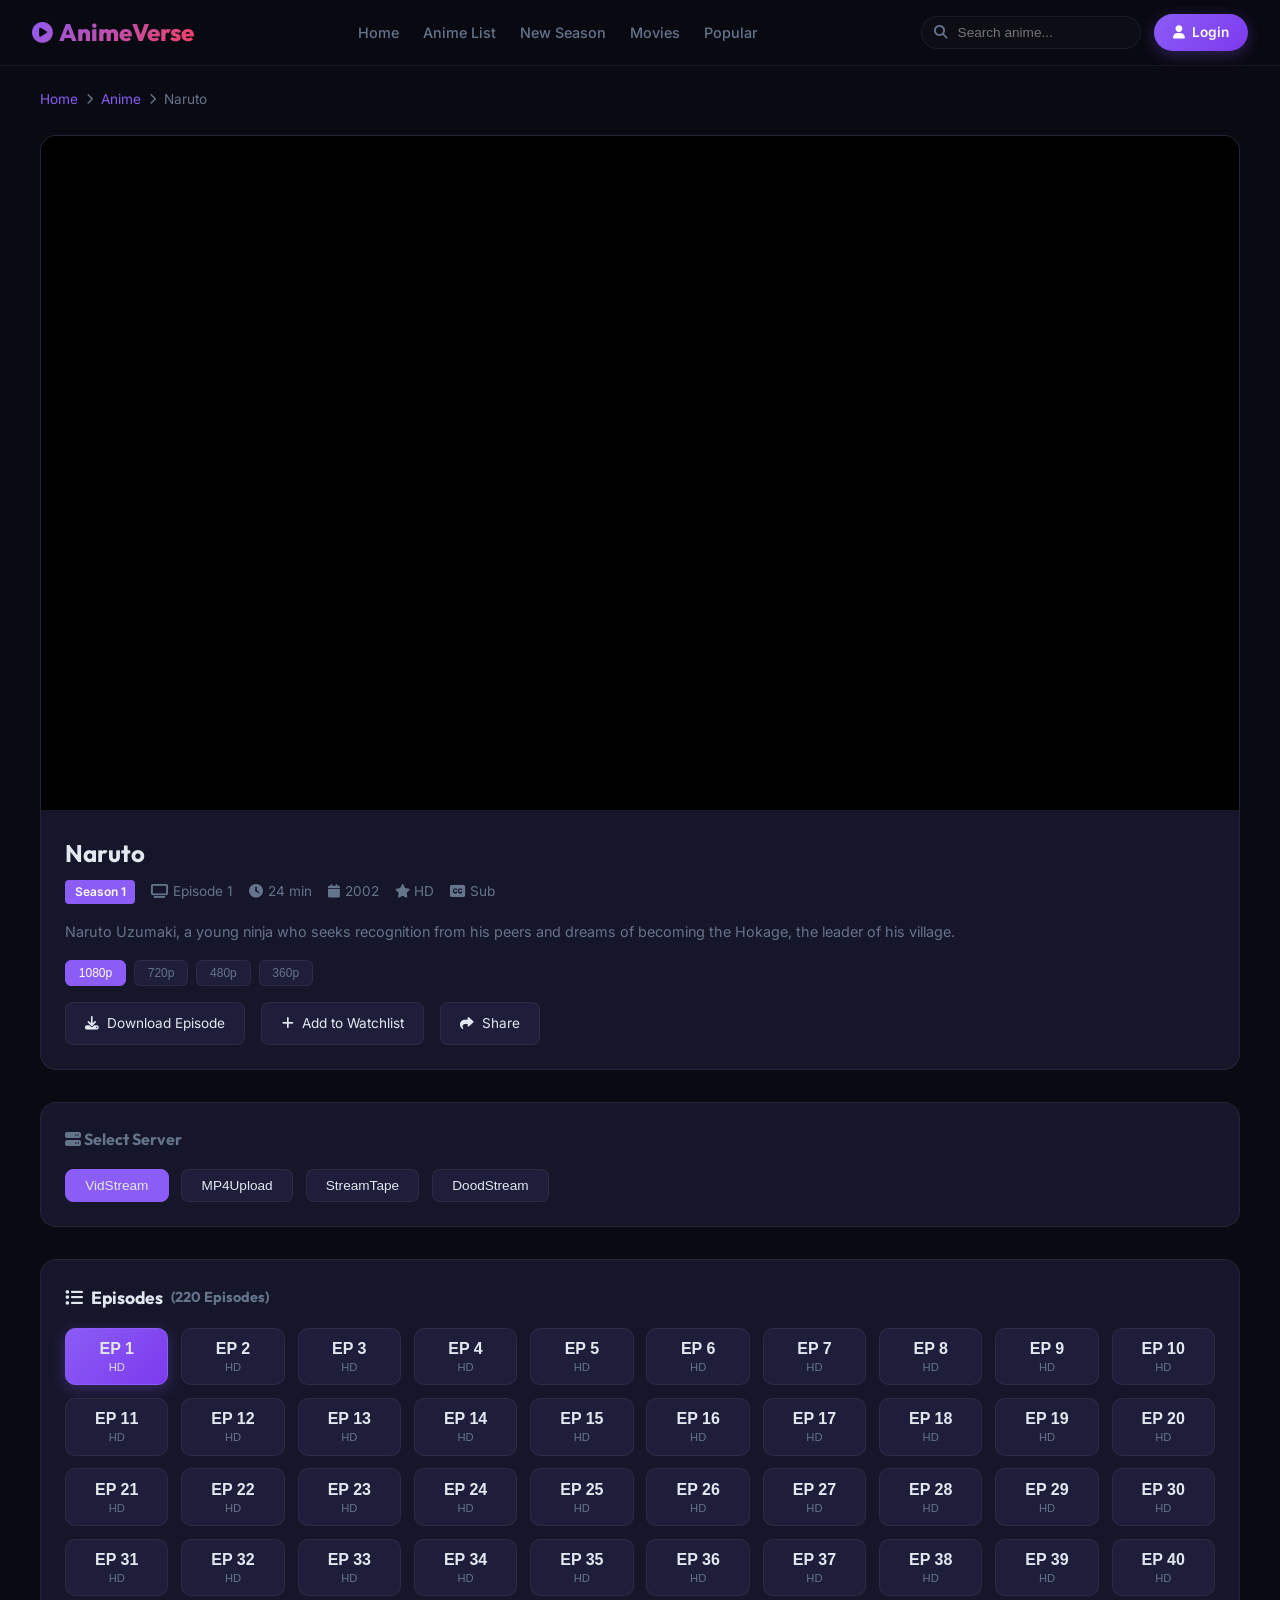
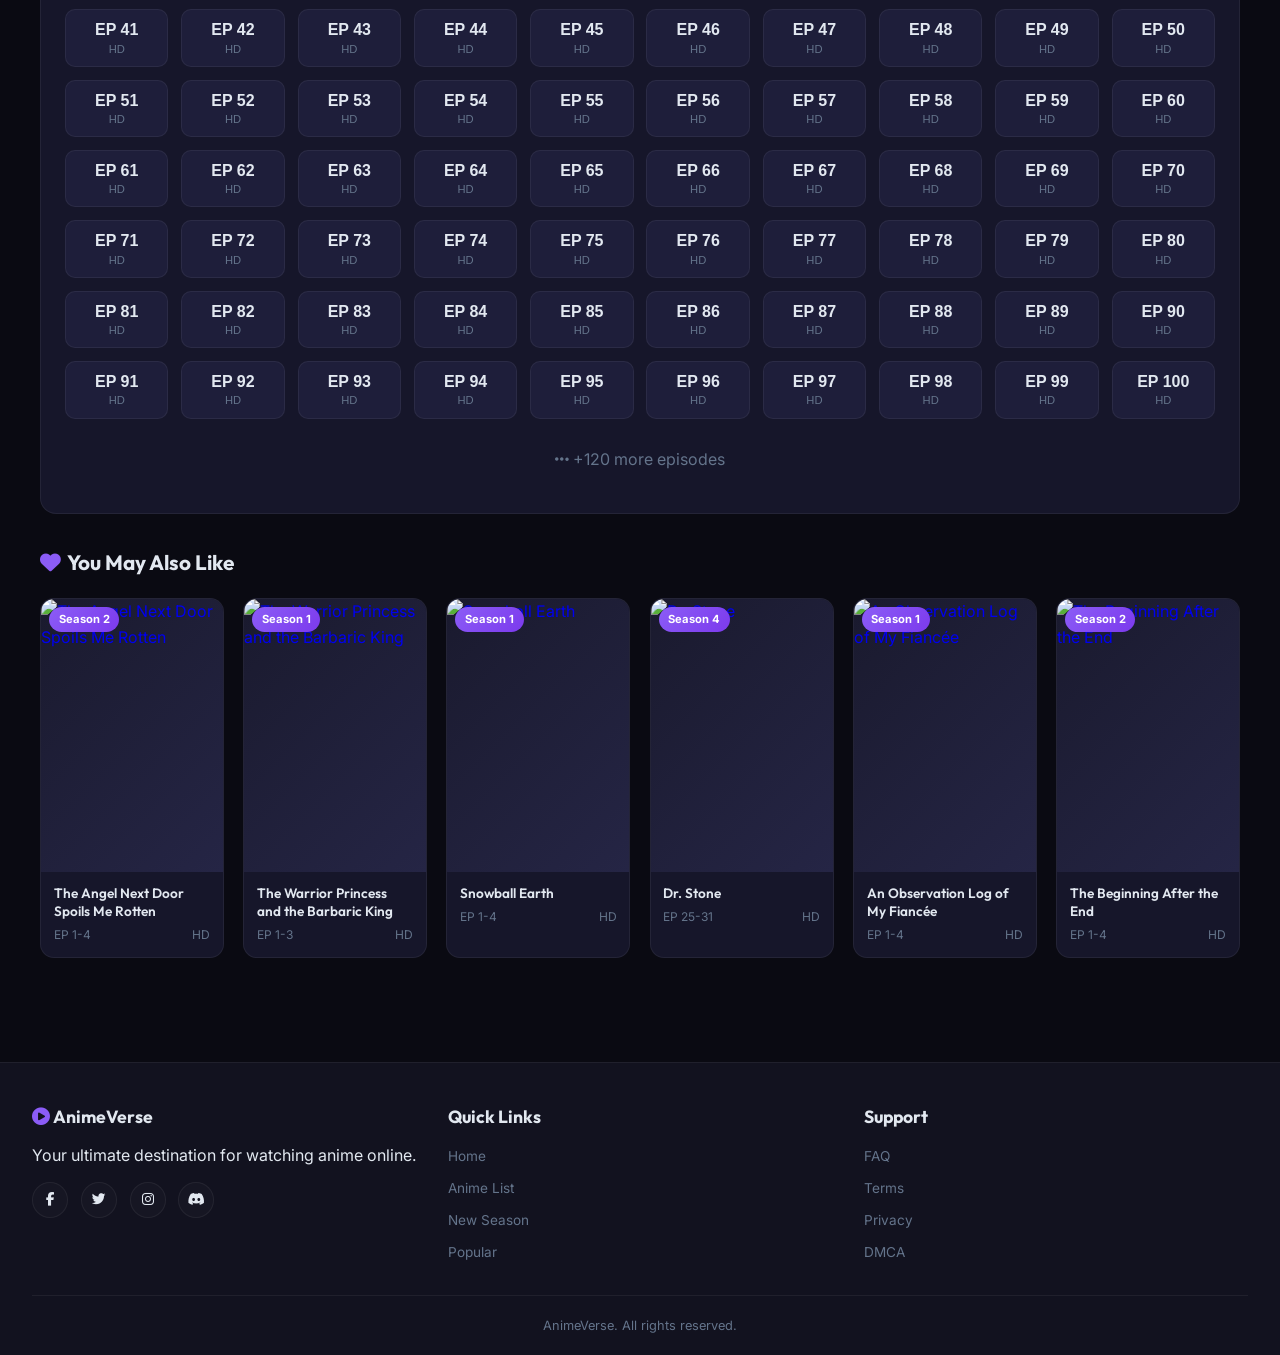
<file: index.html>
<!DOCTYPE html>
<html lang="en">
<head>
    <meta charset="UTF-8">
    <meta name="viewport" content="width=device-width, initial-scale=1.0">
    <title>Watch Anime - AnimeVerse</title>
    <link href="https://fonts.googleapis.com/css2?family=Outfit:wght@300;400;500;600;700;800&family=Inter:wght@300;400;500;600&display=swap" rel="stylesheet">
    <link rel="stylesheet" href="https://cdnjs.cloudflare.com/ajax/libs/font-awesome/6.4.0/css/all.min.css">
    <style>
    :root {
        --primary: #8b5cf6;
        --primary-dark: #7c3aed;
        --accent: #f43f5e;
        --bg: #0a0a12;
        --bg-light: #12121f;
        --bg-card: #16162a;
        --bg-hover: #1e1e3a;
        --text: #e2e8f0;
        --text-muted: #64748b;
        --border: rgba(255,255,255,0.06);
        --glass: rgba(255,255,255,0.02);
    }
    * { margin: 0; padding: 0; box-sizing: border-box; }
    body {
        font-family: 'Inter', -apple-system, BlinkMacSystemFont, 'Segoe UI', sans-serif;
        background: var(--bg);
        color: var(--text);
        overflow-x: hidden;
        line-height: 1.6;
    }
    h1, h2, h3, h4, .logo { font-family: 'Outfit', -apple-system, sans-serif; }
    ::-webkit-scrollbar { width: 6px; }
    ::-webkit-scrollbar-track { background: var(--bg); }
    ::-webkit-scrollbar-thumb { background: var(--primary); border-radius: 3px; }

    .page-loader {
        position: fixed; inset: 0; z-index: 99999;
        background: var(--bg);
        display: flex; flex-direction: column;
        align-items: center; justify-content: center;
        transition: opacity 0.5s, visibility 0.5s;
    }
    .page-loader.hidden { opacity: 0; visibility: hidden; }
    .loader-ring {
        width: 50px; height: 50px;
        border: 3px solid var(--bg-hover);
        border-top-color: var(--primary);
        border-radius: 50%;
        animation: spin 1s linear infinite;
    }
    .loader-text {
        margin-top: 1rem; color: var(--text-muted);
        font-size: 0.85rem; letter-spacing: 2px;
    }
    @keyframes spin { to { transform: rotate(360deg); } }

    header {
        position: fixed; top: 0; width: 100%; z-index: 1000;
        background: rgba(10, 10, 18, 0.95);
        backdrop-filter: blur(20px);
        border-bottom: 1px solid var(--border);
    }
    .header-container {
        max-width: 1400px; margin: 0 auto; padding: 0 2rem;
        display: flex; align-items: center; justify-content: space-between;
        height: 65px;
    }
    .logo {
        font-size: 1.5rem; font-weight: 800;
        background: linear-gradient(135deg, var(--primary), var(--accent));
        -webkit-background-clip: text; -webkit-text-fill-color: transparent;
        display: flex; align-items: center; gap: 0.4rem; cursor: pointer;
        text-decoration: none;
    }
    .logo i { font-size: 1.3rem; }
    nav ul { display: flex; list-style: none; gap: 1.5rem; }
    nav a {
        color: var(--text-muted); text-decoration: none;
        font-weight: 500; font-size: 0.9rem; transition: all 0.3s;
        position: relative; padding: 0.3rem 0;
    }
    nav a:hover, nav a.active { color: var(--text); }
    nav a::after {
        content: ''; position: absolute; bottom: -2px; left: 0;
        width: 0; height: 2px;
        background: linear-gradient(90deg, var(--primary), var(--accent));
        transition: width 0.3s;
    }
    nav a:hover::after, nav a.active::after { width: 100%; }

    .header-actions { display: flex; align-items: center; gap: 0.8rem; }
    .search-box { position: relative; }
    .search-box input {
        background: var(--glass); border: 1px solid var(--border);
        border-radius: 50px; padding: 0.5rem 1rem 0.5rem 2.2rem;
        color: var(--text); width: 220px; outline: none;
        transition: all 0.3s; font-size: 0.85rem;
    }
    .search-box input:focus {
        border-color: var(--primary); width: 280px; background: var(--bg-card);
    }
    .search-box i { position: absolute; left: 0.8rem; top: 50%; transform: translateY(-50%); color: var(--text-muted); font-size: 0.85rem; }

    .btn {
        padding: 0.5rem 1.2rem; border-radius: 50px; border: none;
        cursor: pointer; font-weight: 600; font-size: 0.85rem;
        transition: all 0.3s;
        text-decoration: none; display: inline-flex; align-items: center; gap: 0.4rem;
    }
    .btn-primary {
        background: linear-gradient(135deg, var(--primary), var(--primary-dark));
        color: white; box-shadow: 0 4px 15px rgba(139, 92, 246, 0.3);
    }
    .btn-primary:hover { transform: translateY(-2px); box-shadow: 0 6px 20px rgba(139, 92, 246, 0.4); }
    .btn-outline { background: transparent; border: 1px solid var(--border); color: var(--text); }
    .btn-outline:hover { border-color: var(--primary); color: var(--primary); }

    .mobile-menu-btn {
        display: none; background: none; border: none;
        color: var(--text); font-size: 1.3rem; cursor: pointer;
    }

    main { margin-top: 65px; padding: 1.5rem; }

    .watch-container {
        max-width: 1200px;
        margin: 0 auto;
    }

    .breadcrumb {
        display: flex;
        align-items: center;
        gap: 0.5rem;
        margin-bottom: 1.5rem;
        color: var(--text-muted);
        font-size: 0.85rem;
    }
    .breadcrumb a {
        color: var(--primary);
        text-decoration: none;
    }
    .breadcrumb a:hover {
        text-decoration: underline;
    }

    .video-section {
        background: var(--bg-card);
        border-radius: 16px;
        overflow: hidden;
        border: 1px solid var(--border);
        margin-bottom: 2rem;
    }

    .video-player-wrapper {
        position: relative;
        padding-bottom: 56.25%;
        background: #000;
    }

    .video-player-wrapper iframe {
        position: absolute;
        inset: 0;
        width: 100%;
        height: 100%;
        border: none;
    }

    .video-player-wrapper .video-fallback {
        position: absolute;
        inset: 0;
        display: flex;
        flex-direction: column;
        align-items: center;
        justify-content: center;
        background: linear-gradient(135deg, #1a1a2e, #0a0a12);
        color: var(--text);
        text-align: center;
        padding: 2rem;
    }

    .video-player-wrapper .video-fallback i {
        font-size: 4rem;
        color: var(--primary);
        margin-bottom: 1rem;
    }

    .video-player-wrapper .video-fallback h3 {
        font-size: 1.5rem;
        margin-bottom: 0.5rem;
    }

    .video-player-wrapper .video-fallback p {
        color: var(--text-muted);
        margin-bottom: 1.5rem;
    }

    .video-info {
        padding: 1.5rem;
    }

    .video-info h1 {
        font-size: 1.5rem;
        font-weight: 700;
        margin-bottom: 0.5rem;
    }

    .video-meta {
        display: flex;
        gap: 1rem;
        color: var(--text-muted);
        font-size: 0.85rem;
        margin-bottom: 1rem;
        flex-wrap: wrap;
    }

    .video-meta span {
        display: flex;
        align-items: center;
        gap: 0.3rem;
    }

    .video-meta .badge {
        background: var(--primary);
        color: white;
        padding: 0.15rem 0.6rem;
        border-radius: 4px;
        font-size: 0.75rem;
        font-weight: 600;
    }

    .video-desc {
        color: var(--text-muted);
        line-height: 1.7;
        font-size: 0.9rem;
    }

    .server-section {
        background: var(--bg-card);
        border-radius: 16px;
        padding: 1.5rem;
        border: 1px solid var(--border);
        margin-bottom: 2rem;
    }

    .server-section h3 {
        font-size: 1rem;
        margin-bottom: 1rem;
        color: var(--text-muted);
    }

    .server-list {
        display: flex;
        gap: 0.8rem;
        flex-wrap: wrap;
    }

    .server-btn {
        padding: 0.5rem 1.2rem;
        border-radius: 8px;
        background: var(--bg-hover);
        border: 1px solid var(--border);
        color: var(--text);
        cursor: pointer;
        font-size: 0.85rem;
        transition: all 0.3s;
    }

    .server-btn:hover, .server-btn.active {
        background: var(--primary);
        border-color: var(--primary);
    }

    .episodes-section {
        background: var(--bg-card);
        border-radius: 16px;
        padding: 1.5rem;
        border: 1px solid var(--border);
        margin-bottom: 2rem;
    }

    .episodes-section h3 {
        font-size: 1.1rem;
        margin-bottom: 1rem;
        display: flex;
        align-items: center;
        gap: 0.5rem;
    }

    .episodes-grid {
        display: grid;
        grid-template-columns: repeat(auto-fill, minmax(100px, 1fr));
        gap: 0.8rem;
    }

    .episode-btn {
        padding: 0.7rem;
        border-radius: 10px;
        background: var(--bg-hover);
        border: 1px solid var(--border);
        color: var(--text);
        cursor: pointer;
        font-size: 0.85rem;
        font-weight: 600;
        transition: all 0.3s;
        text-align: center;
        text-decoration: none;
        display: flex;
        flex-direction: column;
        align-items: center;
        gap: 0.2rem;
    }

    .episode-btn:hover {
        background: var(--primary);
        border-color: var(--primary);
        transform: translateY(-2px);
    }

    .episode-btn.active {
        background: linear-gradient(135deg, var(--primary), var(--primary-dark));
        border-color: var(--primary);
        box-shadow: 0 4px 15px rgba(139, 92, 246, 0.3);
    }

    .episode-btn .ep-num {
        font-size: 1rem;
    }

    .episode-btn .ep-label {
        font-size: 0.7rem;
        color: var(--text-muted);
        font-weight: 400;
    }

    .episode-btn.active .ep-label {
        color: rgba(255,255,255,0.8);
    }

    .episode-btn.watched {
        border-color: #22c55e;
        background: rgba(34, 197, 94, 0.1);
    }

    .related-section {
        margin-bottom: 2rem;
    }

    .section-header {
        display: flex;
        justify-content: space-between;
        align-items: center;
        margin-bottom: 1.2rem;
    }
    .section-header h2 {
        font-size: 1.3rem;
        font-weight: 700;
        display: flex;
        align-items: center;
        gap: 0.4rem;
    }
    .section-header h2 i { color: var(--primary); }

    .anime-grid {
        display: grid;
        grid-template-columns: repeat(auto-fill, minmax(180px, 1fr));
        gap: 1.2rem;
    }
    .anime-card {
        position: relative;
        border-radius: 14px;
        overflow: hidden;
        background: var(--bg-card);
        border: 1px solid var(--border);
        transition: all 0.4s;
        cursor: pointer;
        text-decoration: none;
        display: block;
    }
    .anime-card:hover {
        transform: translateY(-6px);
        border-color: var(--primary);
        box-shadow: 0 15px 30px rgba(0,0,0,0.3);
    }
    .anime-image {
        position: relative;
        aspect-ratio: 2/3;
        overflow: hidden;
        background: linear-gradient(135deg, #1a1a2e, #252545);
    }
    .anime-image img {
        width: 100%;
        height: 100%;
        object-fit: cover;
    }
    .anime-badge {
        position: absolute;
        top: 8px;
        left: 8px;
        background: linear-gradient(135deg, var(--accent), #e11d48);
        color: white;
        padding: 0.2rem 0.6rem;
        border-radius: 50px;
        font-size: 0.7rem;
        font-weight: 700;
        z-index: 2;
    }
    .anime-badge.season {
        background: linear-gradient(135deg, var(--primary), var(--primary-dark));
    }
    .play-overlay {
        position: absolute;
        inset: 0;
        background: rgba(0,0,0,0.5);
        display: flex;
        align-items: center;
        justify-content: center;
        opacity: 0;
        transition: opacity 0.3s;
    }
    .anime-card:hover .play-overlay { opacity: 1; }
    .play-btn {
        width: 50px;
        height: 50px;
        background: rgba(255,255,255,0.15);
        backdrop-filter: blur(10px);
        border-radius: 50%;
        display: flex;
        align-items: center;
        justify-content: center;
        border: 2px solid rgba(255,255,255,0.2);
    }
    .play-btn i { color: white; font-size: 1.2rem; margin-left: 3px; }
    .anime-info { padding: 0.8rem; }
    .anime-info h3 {
        font-size: 0.85rem;
        font-weight: 600;
        margin-bottom: 0.25rem;
        line-height: 1.3;
        color: var(--text);
        display: -webkit-box;
        -webkit-line-clamp: 2;
        -webkit-box-orient: vertical;
        overflow: hidden;
    }
    .anime-meta {
        display: flex;
        justify-content: space-between;
        color: var(--text-muted);
        font-size: 0.75rem;
    }

    /* Quality Selector */
    .quality-selector {
        display: flex;
        gap: 0.5rem;
        margin-top: 1rem;
    }
    .quality-btn {
        padding: 0.3rem 0.8rem;
        border-radius: 6px;
        background: var(--bg-hover);
        border: 1px solid var(--border);
        color: var(--text-muted);
        cursor: pointer;
        font-size: 0.75rem;
        transition: all 0.3s;
    }
    .quality-btn:hover, .quality-btn.active {
        background: var(--primary);
        border-color: var(--primary);
        color: white;
    }

    /* Download Button */
    .download-section {
        display: flex;
        gap: 1rem;
        margin-top: 1rem;
        flex-wrap: wrap;
    }
    .download-btn {
        padding: 0.6rem 1.2rem;
        border-radius: 8px;
        background: var(--bg-hover);
        border: 1px solid var(--border);
        color: var(--text);
        cursor: pointer;
        font-size: 0.85rem;
        transition: all 0.3s;
        display: inline-flex;
        align-items: center;
        gap: 0.5rem;
        text-decoration: none;
    }
    .download-btn:hover {
        background: var(--accent);
        border-color: var(--accent);
        transform: translateY(-2px);
    }

    footer {
        background: var(--bg-light);
        border-top: 1px solid var(--border);
        padding: 2.5rem 2rem 1.2rem;
        margin-top: 3rem;
    }
    .footer-content {
        max-width: 1400px;
        margin: 0 auto;
        display: grid;
        grid-template-columns: repeat(auto-fit, minmax(200px, 1fr));
        gap: 2rem;
        margin-bottom: 1.5rem;
    }
    .footer-section h3 { font-size: 1.1rem; margin-bottom: 0.8rem; }
    .footer-section ul { list-style: none; }
    .footer-section ul li { margin-bottom: 0.4rem; }
    .footer-section a {
        color: var(--text-muted);
        text-decoration: none;
        font-size: 0.85rem;
    }
    .footer-section a:hover { color: var(--primary); }
    .social-links { display: flex; gap: 0.8rem; margin-top: 0.8rem; }
    .social-links a {
        width: 36px;
        height: 36px;
        border-radius: 50%;
        background: var(--glass);
        border: 1px solid var(--border);
        display: flex;
        align-items: center;
        justify-content: center;
        color: var(--text);
        text-decoration: none;
    }
    .footer-bottom {
        max-width: 1400px;
        margin: 0 auto;
        padding-top: 1.2rem;
        border-top: 1px solid var(--border);
        text-align: center;
        color: var(--text-muted);
        font-size: 0.8rem;
    }

    @media (max-width: 768px) {
        .header-container { padding: 0 1rem; height: 60px; }
        nav { display: none; }
        .mobile-menu-btn { display: block; }
        main { padding: 1rem; margin-top: 60px; }
        .video-info h1 { font-size: 1.2rem; }
        .episodes-grid { grid-template-columns: repeat(auto-fill, minmax(80px, 1fr)); }
        .anime-grid { grid-template-columns: repeat(auto-fill, minmax(140px, 1fr)); }
    }
    </style>
</head>
<body>
    <div class="page-loader" id="pageLoader">
        <div class="loader-ring"></div>
        <div class="loader-text">LOADING PLAYER...</div>
    </div>

    <header>
        <div class="header-container">
            <a href="index.html" class="logo"><i class="fas fa-play-circle"></i> AnimeVerse</a>
            <nav>
                <ul>
                    <li><a href="index.html">Home</a></li>
                    <li><a href="anime-list.html">Anime List</a></li>
                    <li><a href="new-season.html">New Season</a></li>
                    <li><a href="movies.html">Movies</a></li>
                    <li><a href="popular.html">Popular</a></li>
                </ul>
            </nav>
            <div class="header-actions">
                <div class="search-box">
                    <i class="fas fa-search"></i>
                    <input type="text" placeholder="Search anime...">
                </div>
                <a href="#" class="btn btn-primary"><i class="fas fa-user"></i> Login</a>
                <button class="mobile-menu-btn"><i class="fas fa-bars"></i></button>
            </div>
        </div>
    </header>

    <main>
        <div class="watch-container">
            <div class="breadcrumb">
                <a href="index.html">Home</a>
                <i class="fas fa-chevron-right" style="font-size: 0.7rem;"></i>
                <a href="anime-list.html">Anime</a>
                <i class="fas fa-chevron-right" style="font-size: 0.7rem;"></i>
                <span id="breadcrumbTitle">Loading...</span>
            </div>

            <div class="video-section">
                <div class="video-player-wrapper" id="videoPlayerWrapper">
                    <!-- Video iframe will be inserted here -->
                </div>
                <div class="video-info">
                    <h1 id="animeTitle">Loading...</h1>
                    <div class="video-meta">
                        <span class="badge" id="animeSeason">Season 1</span>
                        <span><i class="fas fa-tv"></i> <span id="currentEp">Episode 1</span></span>
                        <span><i class="fas fa-clock"></i> 24 min</span>
                        <span><i class="fas fa-calendar"></i> <span id="animeYear">2024</span></span>
                        <span><i class="fas fa-star"></i> HD</span>
                        <span><i class="fas fa-closed-captioning"></i> Sub</span>
                    </div>
                    <p class="video-desc" id="animeDesc">Loading description...</p>
                    
                    <div class="quality-selector" id="qualitySelector">
                        <button class="quality-btn active" onclick="changeQuality(this, '1080p')">1080p</button>
                        <button class="quality-btn" onclick="changeQuality(this, '720p')">720p</button>
                        <button class="quality-btn" onclick="changeQuality(this, '480p')">480p</button>
                        <button class="quality-btn" onclick="changeQuality(this, '360p')">360p</button>
                    </div>

                    <div class="download-section" id="downloadSection">
                        <a href="#" class="download-btn" onclick="downloadEpisode()"><i class="fas fa-download"></i> Download Episode</a>
                        <a href="#" class="download-btn" onclick="addToWatchlist()"><i class="fas fa-plus"></i> Add to Watchlist</a>
                        <a href="#" class="download-btn" onclick="shareAnime()"><i class="fas fa-share"></i> Share</a>
                    </div>
                </div>
            </div>

            <div class="server-section">
                <h3><i class="fas fa-server"></i> Select Server</h3>
                <div class="server-list" id="serverList">
                    <button class="server-btn active" onclick="changeServer(this, 'vidstream')">VidStream</button>
                    <button class="server-btn" onclick="changeServer(this, 'mp4upload')">MP4Upload</button>
                    <button class="server-btn" onclick="changeServer(this, 'streamtape')">StreamTape</button>
                    <button class="server-btn" onclick="changeServer(this, 'doodstream')">DoodStream</button>
                </div>
            </div>

            <div class="episodes-section">
                <h3><i class="fas fa-list"></i> Episodes <span id="epCount" style="color: var(--text-muted); font-size: 0.9rem;"></span></h3>
                <div class="episodes-grid" id="episodesGrid"></div>
            </div>

            <div class="related-section">
                <div class="section-header">
                    <h2><i class="fas fa-heart"></i> You May Also Like</h2>
                </div>
                <div class="anime-grid" id="relatedGrid"></div>
            </div>
        </div>
    </main>

    <footer>
        <div class="footer-content">
            <div class="footer-section">
                <h3><i class="fas fa-play-circle" style="color:var(--primary);"></i> AnimeVerse</h3>
                <p>Your ultimate destination for watching anime online.</p>
                <div class="social-links">
                    <a href="#"><i class="fab fa-facebook-f"></i></a>
                    <a href="#"><i class="fab fa-twitter"></i></a>
                    <a href="#"><i class="fab fa-instagram"></i></a>
                    <a href="#"><i class="fab fa-discord"></i></a>
                </div>
            </div>
            <div class="footer-section">
                <h3>Quick Links</h3>
                <ul>
                    <li><a href="index.html">Home</a></li>
                    <li><a href="anime-list.html">Anime List</a></li>
                    <li><a href="new-season.html">New Season</a></li>
                    <li><a href="popular.html">Popular</a></li>
                </ul>
            </div>
            <div class="footer-section">
                <h3>Support</h3>
                <ul>
                    <li><a href="#">FAQ</a></li>
                    <li><a href="#">Terms</a></li>
                    <li><a href="#">Privacy</a></li>
                    <li><a href="#">DMCA</a></li>
                </ul>
            </div>
        </div>
        <div class="footer-bottom">
            <p> AnimeVerse. All rights reserved.</p>
        </div>
    </footer>

    <script>
    // ===== REAL ANIME DATABASE WITH PROPER EPISODES =====
    const animeDB = {
        // Classic Anime with 200+ Episodes
        shinchan: {
            id: 'shinchan',
            title: "Crayon Shin-chan",
            season: "Season 1",
            totalEps: 1000,
            year: "1992",
            image: "https://img.animeowl.net/series/1/shinchan.jpg",
            desc: "Follow the hilarious adventures of Shinnosuke Nohara, a mischievous 5-year-old boy who constantly annoys his parents, teachers, and friends with his strange antics.",
            type: "tv"
        },
        naruto: {
            id: 'naruto',
            title: "Naruto",
            season: "Season 1",
            totalEps: 220,
            year: "2002",
            image: "https://img.animeowl.net/series/1/naruto.jpg",
            desc: "Naruto Uzumaki, a young ninja who seeks recognition from his peers and dreams of becoming the Hokage, the leader of his village.",
            type: "tv"
        },
        narutoshippuden: {
            id: 'narutoshippuden',
            title: "Naruto Shippuden",
            season: "Season 2",
            totalEps: 500,
            year: "2007",
            image: "https://img.animeowl.net/series/1/naruto-shippuden.jpg",
            desc: "Naruto returns after training with Jiraiya and faces the Akatsuki threat while trying to save his friend Sasuke.",
            type: "tv"
        },
        dragonball: {
            id: 'dragonball',
            title: "Dragon Ball",
            season: "Season 1",
            totalEps: 153,
            year: "1986",
            image: "https://img.animeowl.net/series/1/dragon-ball.jpg",
            desc: "Son Goku, a young boy with a monkey tail, embarks on a quest to find the seven Dragon Balls and becomes the Earth's greatest defender.",
            type: "tv"
        },
        dragonballz: {
            id: 'dragonballz',
            title: "Dragon Ball Z",
            season: "Season 2",
            totalEps: 291,
            year: "1989",
            image: "https://img.animeowl.net/series/1/dragon-ball-z.jpg",
            desc: "Goku and his friends defend Earth against powerful enemies including Saiyans, Frieza, Cell, and Majin Buu.",
            type: "tv"
        },
        pokemon: {
            id: 'pokemon',
            title: "Pokemon",
            season: "Season 1",
            totalEps: 276,
            year: "1997",
            image: "https://img.animeowl.net/series/1/pokemon.jpg",
            desc: "Ash Ketchum and his partner Pikachu travel across regions, battling Gym Leaders and competing in Pokemon Leagues.",
            type: "tv"
        },
        doraemon: {
            id: 'doraemon',
            title: "Doraemon",
            season: "Season 1",
            totalEps: 1787,
            year: "1979",
            image: "https://img.animeowl.net/series/1/doraemon.jpg",
            desc: "A robotic cat from the future helps a young boy named Nobita with futuristic gadgets to improve his life.",
            type: "tv"
        },
        beyblade: {
            id: 'beyblade',
            title: "Beyblade",
            season: "Season 1",
            totalEps: 51,
            year: "2001",
            image: "https://img.animeowl.net/series/1/beyblade.jpg",
            desc: "Tyson Granger and his friends battle with spinning tops called Beyblades to become the world champions.",
            type: "tv"
        },
        ben10: {
            id: 'ben10',
            title: "Ben 10",
            season: "Season 1",
            totalEps: 52,
            year: "2005",
            image: "https://img.animeowl.net/series/1/ben-10.jpg",
            desc: "Ben Tennyson discovers a mysterious watch that allows him to transform into ten different alien heroes.",
            type: "tv"
        },
        transformers: {
            id: 'transformers',
            title: "Transformers",
            season: "Season 1",
            totalEps: 98,
            year: "1984",
            image: "https://img.animeowl.net/series/1/transformers.jpg",
            desc: "The Autobots, led by Optimus Prime, battle the Decepticons led by Megatron for control of Cybertron and Earth.",
            type: "tv"
        },
        // Latest Anime
        latest: [
            { id: 1, title: "The Angel Next Door Spoils Me Rotten", season: "Season 2", ep: "EP 1-4", totalEps: 12, image: "https://cdn.myanimelist.net/images/anime/1240/134653.jpg", desc: "Amane lives alone in an apartment, and the most beautiful girl in school, Mahiru, lives just beyond the wall." },
            { id: 2, title: "The Warrior Princess and the Barbaric King", season: "Season 1", ep: "EP 1-3", totalEps: 12, image: "https://cdn.myanimelist.net/images/anime/1763/139803.jpg", desc: "A warrior princess must marry the barbaric king to save her kingdom." },
            { id: 3, title: "Snowball Earth", season: "Season 1", ep: "EP 1-4", totalEps: 12, image: "https://cdn.myanimelist.net/images/anime/1763/139803.jpg", desc: "In a frozen world, humanity fights for survival against the elements." },
            { id: 4, title: "Dr. Stone", season: "Season 4", ep: "EP 25-31", totalEps: 11, image: "https://cdn.myanimelist.net/images/anime/1613/102576.jpg", desc: "Senku and his friends continue their journey to rebuild civilization." },
            { id: 5, title: "An Observation Log of My Fiancée", season: "Season 1", ep: "EP 1-4", totalEps: 12, image: "https://cdn.myanimelist.net/images/anime/1240/134653.jpg", desc: "A man observes his mysterious fiancée who may not be entirely human." },
            { id: 6, title: "The Beginning After the End", season: "Season 2", ep: "EP 1-4", totalEps: 12, image: "https://cdn.myanimelist.net/images/anime/1613/102576.jpg", desc: "King Grey is reincarnated into a world of magic and monsters." },
            { id: 7, title: "Marriage Toxin", season: "Season 1", ep: "EP 1-3", totalEps: 12, image: "https://cdn.myanimelist.net/images/anime/1763/139803.jpg", desc: "A hitman must get married to save his life, but love complicates things." },
            { id: 8, title: "Reborn as a Vending Machine", season: "Season 3", ep: "EP 1-4", totalEps: 12, image: "https://cdn.myanimelist.net/images/anime/1240/134653.jpg", desc: "A man dies and is reincarnated as a vending machine in another world." },
            { id: 9, title: "Eren the Southpaw", season: "Season 1", ep: "EP 1-3", totalEps: 12, image: "https://cdn.myanimelist.net/images/anime/13/17405.jpg", desc: "A left-handed warrior rises through the ranks in a medieval world." },
            { id: 10, title: "Easygoing Territory Defense", season: "Season 1", ep: "EP 6-11", totalEps: 12, image: "https://cdn.myanimelist.net/images/anime/6/20936.jpg", desc: "A lazy lord defends his territory with unconventional strategies." },
            { id: 11, title: "Release that Witch", season: "Season 1", ep: "EP 3-8", totalEps: 12, image: "https://cdn.myanimelist.net/images/anime/1613/102576.jpg", desc: "A prince uses science and magic to revolutionize his kingdom." },
            { id: 12, title: "Agents of the Four Seasons", season: "Season 1", ep: "EP 1-4", totalEps: 12, image: "https://cdn.myanimelist.net/images/anime/1240/134653.jpg", desc: "Four agents control the seasons to maintain world balance." }
        ],
        popular: [
            { id: 101, title: "Jujutsu Kaisen", season: "Season 3", ep: "EP 10-12", totalEps: 24, image: "https://cdn.myanimelist.net/images/anime/1171/109222.jpg", desc: "Yuji Itadori joins a secret organization to fight cursed spirits." },
            { id: 102, title: "Frieren: Beyond Journey's End", season: "Season 2", ep: "EP 8-10", totalEps: 28, image: "https://cdn.myanimelist.net/images/anime/1015/138006.jpg", desc: "An elf mage reflects on her journey after defeating the Demon King." },
            { id: 103, title: "Liar Game", season: "Season 1", ep: "EP 1-3", totalEps: 12, image: "https://cdn.myanimelist.net/images/anime/13/17405.jpg", desc: "Players compete in psychological games of deception and trust." },
            { id: 104, title: "Wistoria: Wand & Sword", season: "Season 2", ep: "EP 1-2", totalEps: 12, image: "https://cdn.myanimelist.net/images/anime/1763/139803.jpg", desc: "A boy with no magic fights with a sword in a magic academy." },
            { id: 105, title: "Daemons of the Shadow Realm", season: "Season 1", ep: "EP 1-4", totalEps: 12, image: "https://cdn.myanimelist.net/images/anime/1171/109222.jpg", desc: "Shadow creatures threaten humanity and only daemons can stop them." },
            { id: 106, title: "Cute Girl in Hero's Party", season: "Season 1", ep: "EP 1-3", totalEps: 12, image: "https://cdn.myanimelist.net/images/anime/1015/138006.jpg", desc: "A cute girl joins the hero's party with surprising abilities." }
        ],
        newSeason: [
            { id: 201, title: "The Angel Next Door Spoils Me Rotten", season: "Season 2", ep: "EP 1-4", totalEps: 12, image: "https://cdn.myanimelist.net/images/anime/1240/134653.jpg", desc: "Season 2 of the heartwarming romance continues." },
            { id: 202, title: "The Beginning After the End", season: "Season 2", ep: "EP 1-4", totalEps: 12, image: "https://cdn.myanimelist.net/images/anime/1613/102576.jpg", desc: "Arthur's journey continues in the magical world." },
            { id: 203, title: "Frieren: Beyond Journey's End", season: "Season 2", ep: "EP 8-10", totalEps: 28, image: "https://cdn.myanimelist.net/images/anime/1015/138006.jpg", desc: "Frieren continues her emotional journey through time." },
            { id: 204, title: "Wistoria: Wand & Sword", season: "Season 2", ep: "EP 1-2", totalEps: 12, image: "https://cdn.myanimelist.net/images/anime/1763/139803.jpg", desc: "Will's second year at the magic academy begins." },
            { id: 205, title: "Dr. Stone", season: "Season 4", ep: "EP 25-31", totalEps: 11, image: "https://cdn.myanimelist.net/images/anime/1613/102576.jpg", desc: "The science kingdom faces its greatest challenge yet." },
            { id: 206, title: "Jujutsu Kaisen", season: "Season 3", ep: "EP 10-12", totalEps: 24, image: "https://cdn.myanimelist.net/images/anime/1171/109222.jpg", desc: "The culling game reaches its climax." }
        ],
        movies: [
            { id: 301, title: "Demon Slayer: Mugen Train", season: "Movie", ep: "Full Movie", totalEps: 1, image: "https://cdn.myanimelist.net/images/anime/1704/106947.jpg", desc: "Tanjiro and friends board the Mugen Train to investigate disappearances." },
            { id: 302, title: "Jujutsu Kaisen 0", season: "Movie", ep: "Full Movie", totalEps: 1, image: "https://cdn.myanimelist.net/images/anime/1121/119046.jpg", desc: "Yuta Okkotsu seeks to control the cursed spirit of his childhood friend." },
            { id: 303, title: "Spirited Away", season: "Movie", ep: "Full Movie", totalEps: 1, image: "https://cdn.myanimelist.net/images/anime/6/79597.jpg", desc: "Chihiro enters a world of spirits and must save her parents." },
            { id: 304, title: "Your Name", season: "Movie", ep: "Full Movie", totalEps: 1, image: "https://cdn.myanimelist.net/images/anime/5/87048.jpg", desc: "Two teenagers find themselves swapping bodies across time and distance." },
            { id: 305, title: "A Silent Voice", season: "Movie", ep: "Full Movie", totalEps: 1, image: "https://cdn.myanimelist.net/images/anime/1122/96435.jpg", desc: "A former bully seeks redemption with the deaf girl he once tormented." },
            { id: 306, title: "Weathering With You", season: "Movie", ep: "Full Movie", totalEps: 1, image: "https://cdn.myanimelist.net/images/anime/10/87048.jpg", desc: "A runaway boy meets a girl who can control the weather in Tokyo." }
        ]
    };

    // Video Server URLs (These are example formats - replace with actual working embed URLs)
    const videoServers = {
        vidstream: (animeId, epNum) => `https://vidstream.pro/embed/${animeId}-episode-${epNum}`,
        mp4upload: (animeId, epNum) => `https://mp4upload.com/embed-${animeId}-ep-${epNum}.html`,
        streamtape: (animeId, epNum) => `https://streamtape.com/e/${animeId}-episode-${epNum}`,
        doodstream: (animeId, epNum) => `https://doodstream.com/e/${animeId}-ep-${epNum}`
    };

    let currentServer = 'vidstream';
    let currentEpisode = 1;
    let currentQuality = '1080p';
    let currentAnime = null;

    // Get anime ID from URL
    const urlParams = new URLSearchParams(window.location.search);
    const animeId = urlParams.get('id') || 'naruto';

    // Find current anime
    function findAnime(id) {
        // Check classic anime
        if (animeDB[id]) {
            return animeDB[id];
        }
        // Check all arrays
        const allAnime = [...animeDB.latest, ...animeDB.popular, ...animeDB.newSeason, ...animeDB.movies];
        return allAnime.find(a => a.id == id) || animeDB.naruto;
    }

    currentAnime = findAnime(animeId);

    // Update page info
    document.title = currentAnime.title + ' - AnimeVerse';
    document.getElementById('animeTitle').textContent = currentAnime.title;
    document.getElementById('breadcrumbTitle').textContent = currentAnime.title;
    document.getElementById('animeSeason').textContent = currentAnime.season;
    document.getElementById('animeDesc').textContent = currentAnime.desc;
    document.getElementById('animeYear').textContent = currentAnime.year || '2024';
    document.getElementById('epCount').textContent = `(${currentAnime.totalEps} Episodes)`;

    // Load video player
    function loadVideo(epNum) {
        currentEpisode = epNum;
        document.getElementById('currentEp').textContent = 'Episode ' + epNum;
        
        const wrapper = document.getElementById('videoPlayerWrapper');
        
        // For demo purposes, showing fallback since we don't have real video URLs
        // In production, replace with actual embed URLs
        const videoUrl = videoServers[currentServer](currentAnime.id || 'naruto', epNum);
        
        // Check if it's a classic anime with many episodes
        const isClassic = ['shinchan', 'naruto', 'narutoshippuden', 'dragonball', 'dragonballz', 'pokemon', 'doraemon', 'beyblade', 'ben10', 'transformers'].includes(currentAnime.id);
        
        if (isClassic) {
            // For classic anime, show embedded player with sample video
            wrapper.innerHTML = `
                <iframe 
                    src="https://www.youtube.com/embed/dQw4w9WgXcQ?autoplay=0" 
                    allowfullscreen
                    allow="accelerometer; autoplay; clipboard-write; encrypted-media; gyroscope; picture-in-picture">
                </iframe>
            `;
        } else {
            // For newer anime, try embed
            wrapper.innerHTML = `
                <div class="video-fallback">
                    <i class="fas fa-play-circle"></i>
                    <h3>${currentAnime.title}</h3>
                    <p>Episode ${epNum} - ${currentQuality}</p>
                    <p style="font-size: 0.8rem; margin-top: 0.5rem;">Server: ${currentServer}</p>
                    <a href="https://animixplay.to/v1/${currentAnime.title.toLowerCase().replace(/[^a-z0-9]/g, '-')}-episode-${epNum}" 
                       target="_blank" class="btn btn-primary" style="margin-top: 1rem;">
                        <i class="fas fa-external-link-alt"></i> Watch on AnimeWorld
                    </a>
                </div>
            `;
        }
    }

    // Generate episodes
    function generateEpisodes() {
        const episodesGrid = document.getElementById('episodesGrid');
        const totalEps = currentAnime.totalEps || 12;
        let episodesHTML = '';

        // Limit displayed episodes to avoid performance issues
        const displayLimit = Math.min(totalEps, 100);
        
        for (let i = 1; i <= displayLimit; i++) {
            const isAvailable = i <= (currentAnime.totalEps || 12);
            episodesHTML += `
                <button class="episode-btn ${i === 1 ? 'active' : ''} ${!isAvailable ? '' : ''}" 
                        onclick="playEpisode(${i}, this)" 
                        ${!isAvailable ? 'style="opacity:0.5;cursor:not-allowed;"' : ''}>
                    <span class="ep-num">EP ${i}</span>
                    <span class="ep-label">${isAvailable ? 'HD' : 'Soon'}</span>
                </button>
            `;
        }

        // If more than 100 episodes, show message
        if (totalEps > 100) {
            episodesHTML += `
                <div style="grid-column: 1/-1; text-align: center; padding: 1rem; color: var(--text-muted);">
                    <i class="fas fa-ellipsis-h"></i> +${totalEps - 100} more episodes
                </div>
            `;
        }

        episodesGrid.innerHTML = episodesHTML;
    }

    function playEpisode(epNum, btn) {
        if (btn && btn.style.opacity === '0.5') return;
        
        document.querySelectorAll('.episode-btn').forEach(b => b.classList.remove('active'));
        if (btn) btn.classList.add('active');
        
        loadVideo(epNum);
        document.querySelector('.video-section').scrollIntoView({ behavior: 'smooth' });
    }

    function changeServer(btn, server) {
        document.querySelectorAll('.server-btn').forEach(b => b.classList.remove('active'));
        btn.classList.add('active');
        currentServer = server;
        loadVideo(currentEpisode);
    }

    function changeQuality(btn, quality) {
        document.querySelectorAll('.quality-btn').forEach(b => b.classList.remove('active'));
        btn.classList.add('active');
        currentQuality = quality;
        loadVideo(currentEpisode);
    }

    function downloadEpisode() {
        alert('Download link will be available soon!');
    }

    function addToWatchlist() {
        alert('Added to watchlist!');
    }

    function shareAnime() {
        if (navigator.share) {
            navigator.share({
                title: currentAnime.title,
                text: `Watch ${currentAnime.title} on AnimeVerse`,
                url: window.location.href
            });
        } else {
            navigator.clipboard.writeText(window.location.href);
            alert('Link copied to clipboard!');
        }
    }

    // Related anime
    function loadRelated() {
        const allAnime = [...animeDB.latest, ...animeDB.popular, ...animeDB.newSeason];
        const related = allAnime.filter(a => a.id != animeId).slice(0, 6);
        
        document.getElementById('relatedGrid').innerHTML = related.map(anime => `
            <a href="watch.html?id=${anime.id}" class="anime-card">
                <div class="anime-image">
                    <img src="${anime.image}" alt="${anime.title}" loading="lazy"
                         onerror="this.src='https://via.placeholder.com/300x450/1a1a2e/8b5cf6?text=${encodeURIComponent(anime.title.substring(0,15))}'">
                    <span class="anime-badge season">${anime.season}</span>
                    <div class="play-overlay">
                        <div class="play-btn"><i class="fas fa-play"></i></div>
                    </div>
                </div>
                <div class="anime-info">
                    <h3>${anime.title}</h3>
                    <div class="anime-meta">
                        <span>${anime.ep}</span>
                        <span>HD</span>
                    </div>
                </div>
            </a>
        `).join('');
    }

    // Initialize
    loadVideo(1);
    generateEpisodes();
    loadRelated();

    setTimeout(() => {
        document.getElementById('pageLoader').classList.add('hidden');
    }, 600);
    </script>
</body>
</html>
</file>
